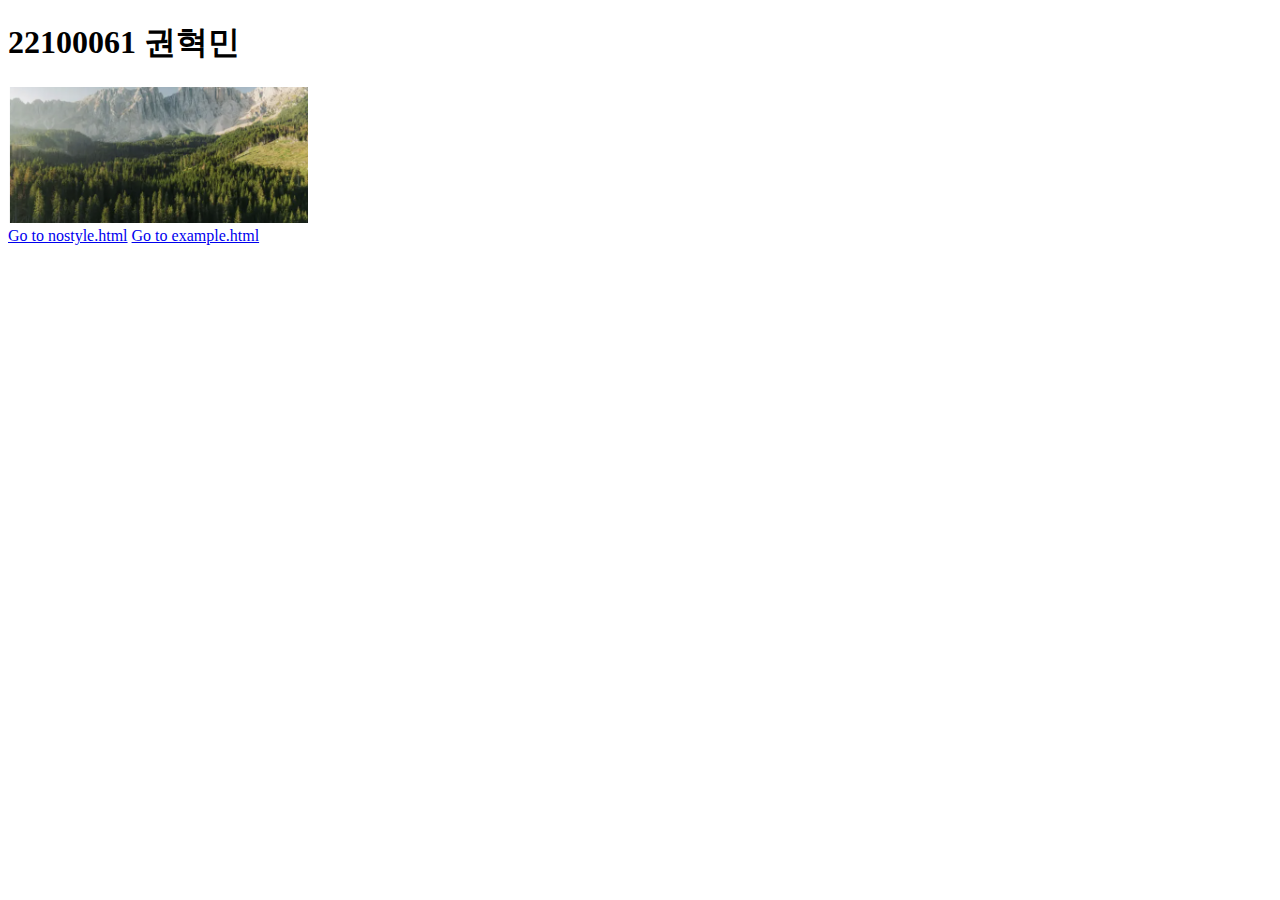
<file: index.html>
<!DOCTYPE html>
<html lang="en">
<head>
    <meta charset="UTF-8">
    <meta name="viewport" content="width=device-width, initial-scale=1.0">
    <title>Document</title>
</head>
<body>
    <h1>22100061 권혁민</h1>
    <img src="img/mountain.png" width="300"/><br>
    <a href="nostyle.html">Go to nostyle.html</a>
    <a href="example.html">Go to example.html</a>
</body>
</html>
</file>
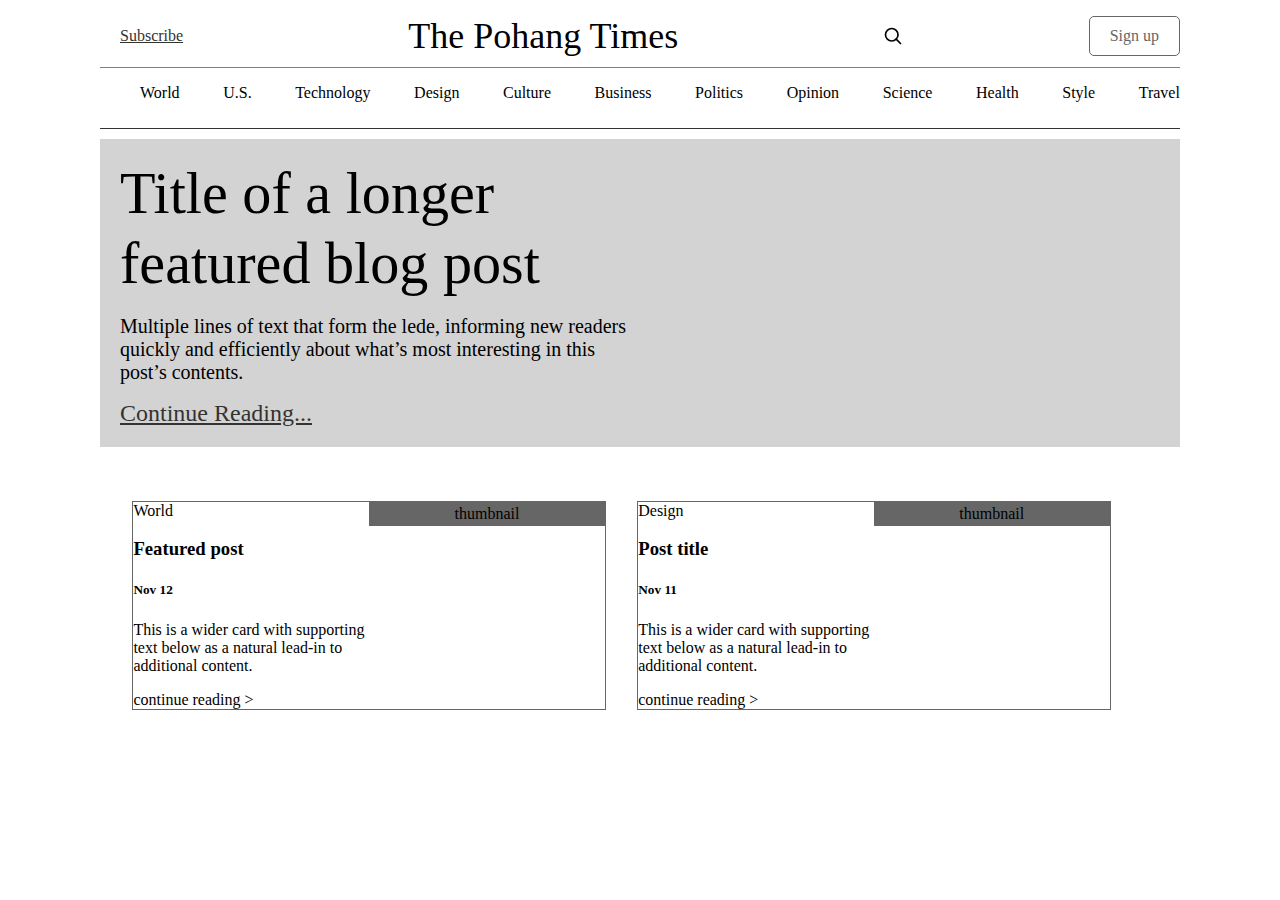
<file: example.html>
<!DOCTYPE html>
<html lang="en">

<head>
    <meta charset="UTF-8">
    <meta name="viewport" content="width=device-width, initial-scale=1.0">
    <title>Example for Blog</title>
    <link href="css/example.css" rel="stylesheet" type="text/css" />
</head>

<body>
    <div id="container">
        <header>
            <nav id="mainheader">
                <ul>
                    <li><a href="#" class="subscribe">Subscribe</a></li>
                    <li><a href="#" class="pohang-times">The Pohang Times</a></li>
                    <svg xmlns="http://www.w3.org/2000/svg" width="20" height="20" fill="none" stroke="currentColor"
                        stroke-linecap="round" stroke-linejoin="round" stroke-width="2" class="mx-3" role="img"
                        viewBox="0 0 24 24">
                        <title>Search</title>
                        <circle cx="10.5" cy="10.5" r="7.5"></circle>
                        <path d="M21 21l-5.2-5.2"></path>
                    </svg>
                    <li><a href="#" class="sign-up">Sign up</a></li>
                </ul>
            </nav>
        </header>

        <div id="menu">
            <ul id="menubar">
                <li>World</li>
                <li>U.S.</li>
                <li>Technology</li>
                <li>Design</li>
                <li>Culture</li>
                <li>Business</li>
                <li>Politics</li>
                <li>Opinion</li>
                <li>Science</li>
                <li>Health</li>
                <li>Style</li>
                <li>Travel</li>
            </ul>
        </div>
        <div id="mainnews">
            <div id="mainnewsletter">
                <h1>Title of a longer featured blog post</h1>
                <p>Multiple lines of text that form the lede, informing new readers quickly and efficiently about what’s most interesting in this post’s contents.</p>
                <a href="#">Continue Reading...</a>
            </div>
            <div id="mainnewsblank">
            </div>
        </div>
        <div id="subnews">
            <div id="subnews1">
                <div id="contents">
                    <div id="topic">
                        World
                    </div>
                    <div id="subnewsTitle">
                        <h3>Featured post</h3>
                        <h5>Nov 12</h5>
                    </div>
                    <p>This is a wider card with supporting text below as a natural lead-in to additional content.</p>
                    <div id="continuereading">continue reading ></div>
                </div>
                <div id="thumbnail">thumbnail</div>
            </div>
            <div id="subnews2">
                <div id="contents">
                    <div id="topic">
                        Design
                    </div>
                    <div id="subnewsTitle">
                        <h3>Post title</h3>
                        <h5>Nov 11</h5>
                    </div>
                    <p>This is a wider card with supporting text below as a natural lead-in to additional content.</p>
                    <div id="continuereading">continue reading ></div>
                </div>
                <div id="thumbnail">thumbnail</div>

            </div>
        </div>
    </div>
</body>

</html>
</file>
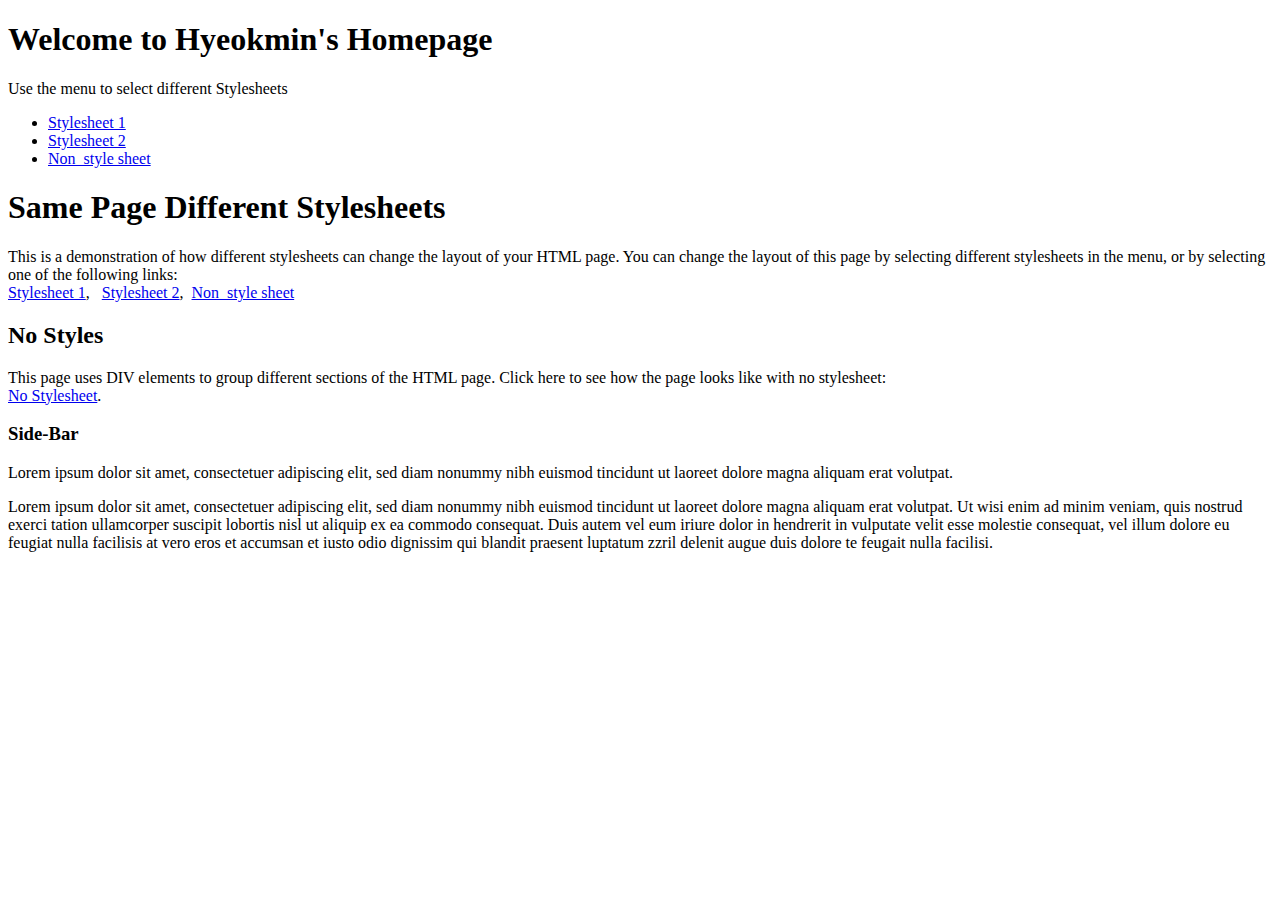
<file: nostyle.html>
<!DOCTYPE html>
<html lang="en">

<head>
    <meta charset="UTF-8">
    <meta name="viewport" content="width=device-width, initial-scale=1.0">
    <title>nostyle</title>
</head>

<body>

    <div class="container wrapper">
        <div id="top">
            <h1>Welcome to Hyeokmin's Homepage</h1>
            <p>Use the menu to select different Stylesheets</p>
        </div>
        <div class="wrapper">
            <div id="menubar">
                <ul id="menulist">
                    <li class="menuitem"><a href="stylesheet1.html">Stylesheet 1</a></li>
                    <li class="menuitem"><a href="stylesheet2.html">Stylesheet 2</a></li>
                    <li class="menuitem"><a href="nostyle.html">Non_style sheet</a></li>
                </ul>
            </div>
            <div id="main">
                <h1>Same Page Different Stylesheets</h1>
                <p>This is a demonstration of how different stylesheets can change the layout of your HTML page. You can
                    change the layout of this page by selecting different stylesheets in the menu, or by selecting one
                    of the following links:<br>
                    <a href="stylesheet1.html">Stylesheet 1</a></li>, &nbsp;
                    <a href="stylesheet2.html">Stylesheet 2</a></li>,&nbsp;
                    <a href="nostyle.html">Non_style sheet</a></li>
                </p>
                <h2>No Styles</h2>
                <p>This page uses DIV elements to group different sections of the HTML page. Click here to see how the
                    page looks like with no stylesheet:<br><a href="nostyle.html">No Stylesheet</a>.</p>
            </div>
            <div id="sidebar">
                <h3>Side-Bar</h3>
                <p>Lorem ipsum dolor sit amet, consectetuer adipiscing elit, sed diam nonummy nibh euismod tincidunt ut
                    laoreet dolore magna aliquam erat volutpat.</p>
            </div>
        </div>


        <div id="bottom">
            Lorem ipsum dolor sit amet, consectetuer adipiscing elit, sed diam nonummy nibh euismod tincidunt ut laoreet
            dolore magna aliquam erat volutpat. Ut wisi enim ad minim veniam, quis nostrud exerci tation ullamcorper
            suscipit lobortis nisl ut aliquip ex ea commodo consequat. Duis autem vel eum iriure dolor in hendrerit in
            vulputate velit esse molestie consequat, vel illum dolore eu feugiat nulla facilisis at vero eros et
            accumsan et iusto odio dignissim qui blandit praesent luptatum zzril delenit augue duis dolore te feugait
            nulla facilisi.
        </div>
    </div>

</html>
</file>
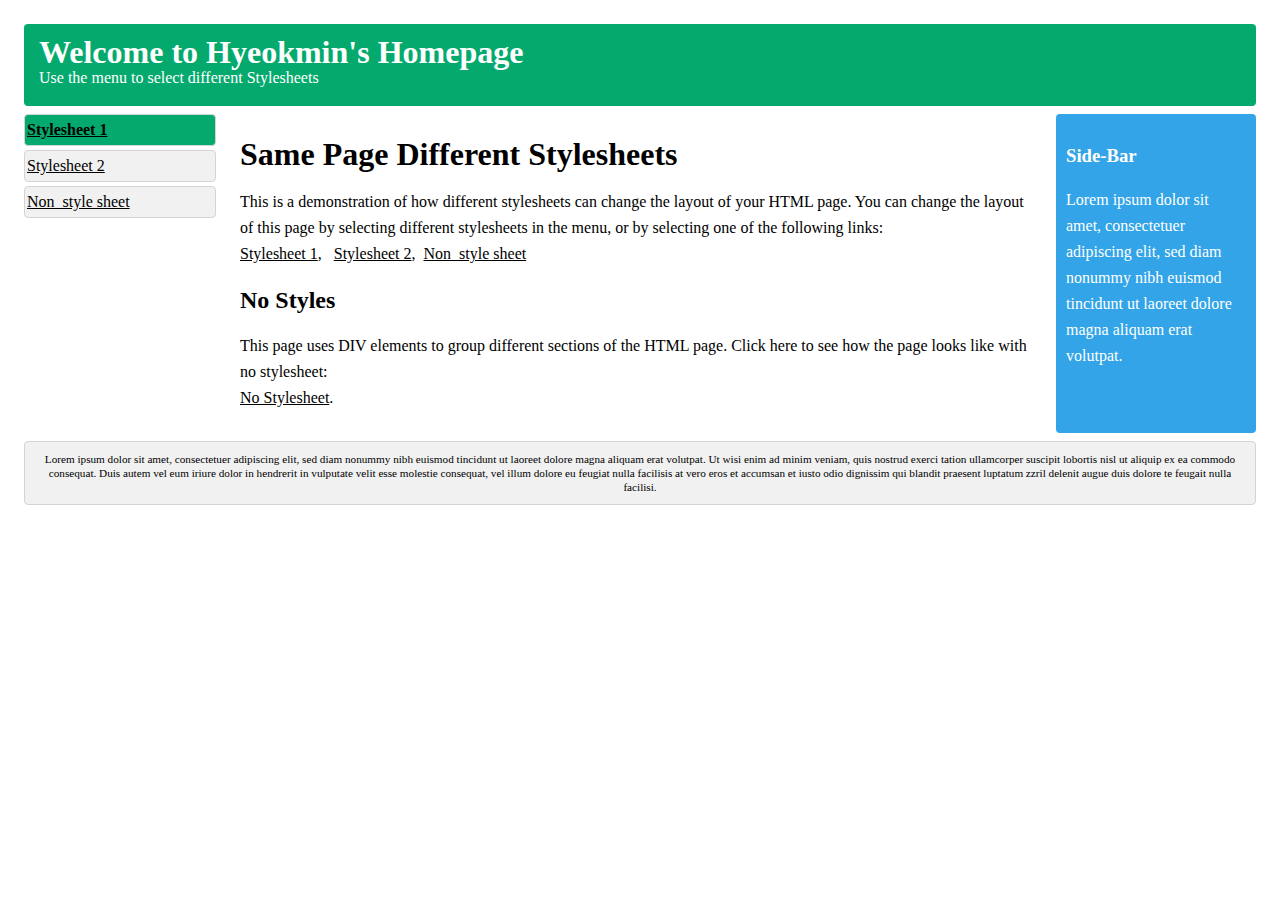
<file: stylesheet1.html>
<!DOCTYPE html>
<html lang="en">

<head>
    <meta charset="UTF-8">
    <meta name="viewport" content="width=device-width, initial-scale=1.0">
    <title>Stylesheet1</title>
    <link href="css/style1.css" rel="stylesheet" type="text/css" />
</head>

<body>

    <div class="container wrapper">
        <div id="top">
            <h1>Welcome to Hyeokmin's Homepage</h1>
            <p>Use the menu to select different Stylesheets</p>
        </div>
        <div class="wrapper">
            <div id="menubar">
                <ul id="menulist">
                    <li class="menuitem"><a href="stylesheet1.html">Stylesheet 1</a></li>
                    <li class="menuitem"><a href="stylesheet2.html">Stylesheet 2</a></li>
                    <li class="menuitem"><a href="nostyle.html">Non_style sheet</a></li>
                </ul>
            </div>
            <div id="main">
                <h1>Same Page Different Stylesheets</h1>
                <p>This is a demonstration of how different stylesheets can change the layout of your HTML page. You can
                    change the layout of this page by selecting different stylesheets in the menu, or by selecting one
                    of the following links:<br>
                    <a href="stylesheet1.html">Stylesheet 1</a></li>, &nbsp;
                    <a href="stylesheet2.html">Stylesheet 2</a></li>,&nbsp;
                    <a href="nostyle.html">Non_style sheet</a></li>
                </p>
                <h2>No Styles</h2>
                <p>This page uses DIV elements to group different sections of the HTML page. Click here to see how the
                    page looks like with no stylesheet:<br><a href="nostyle.html">No Stylesheet</a>.</p>
            </div>
            <div id="sidebar">
                <h3>Side-Bar</h3>
                <p>Lorem ipsum dolor sit amet, consectetuer adipiscing elit, sed diam nonummy nibh euismod tincidunt ut
                    laoreet dolore magna aliquam erat volutpat.</p>
            </div>
        </div>


        <div id="bottom">
            Lorem ipsum dolor sit amet, consectetuer adipiscing elit, sed diam nonummy nibh euismod tincidunt ut laoreet
            dolore magna aliquam erat volutpat. Ut wisi enim ad minim veniam, quis nostrud exerci tation ullamcorper
            suscipit lobortis nisl ut aliquip ex ea commodo consequat. Duis autem vel eum iriure dolor in hendrerit in
            vulputate velit esse molestie consequat, vel illum dolore eu feugiat nulla facilisis at vero eros et
            accumsan et iusto odio dignissim qui blandit praesent luptatum zzril delenit augue duis dolore te feugait
            nulla facilisi.
        </div>
    </div>

</html>
</file>
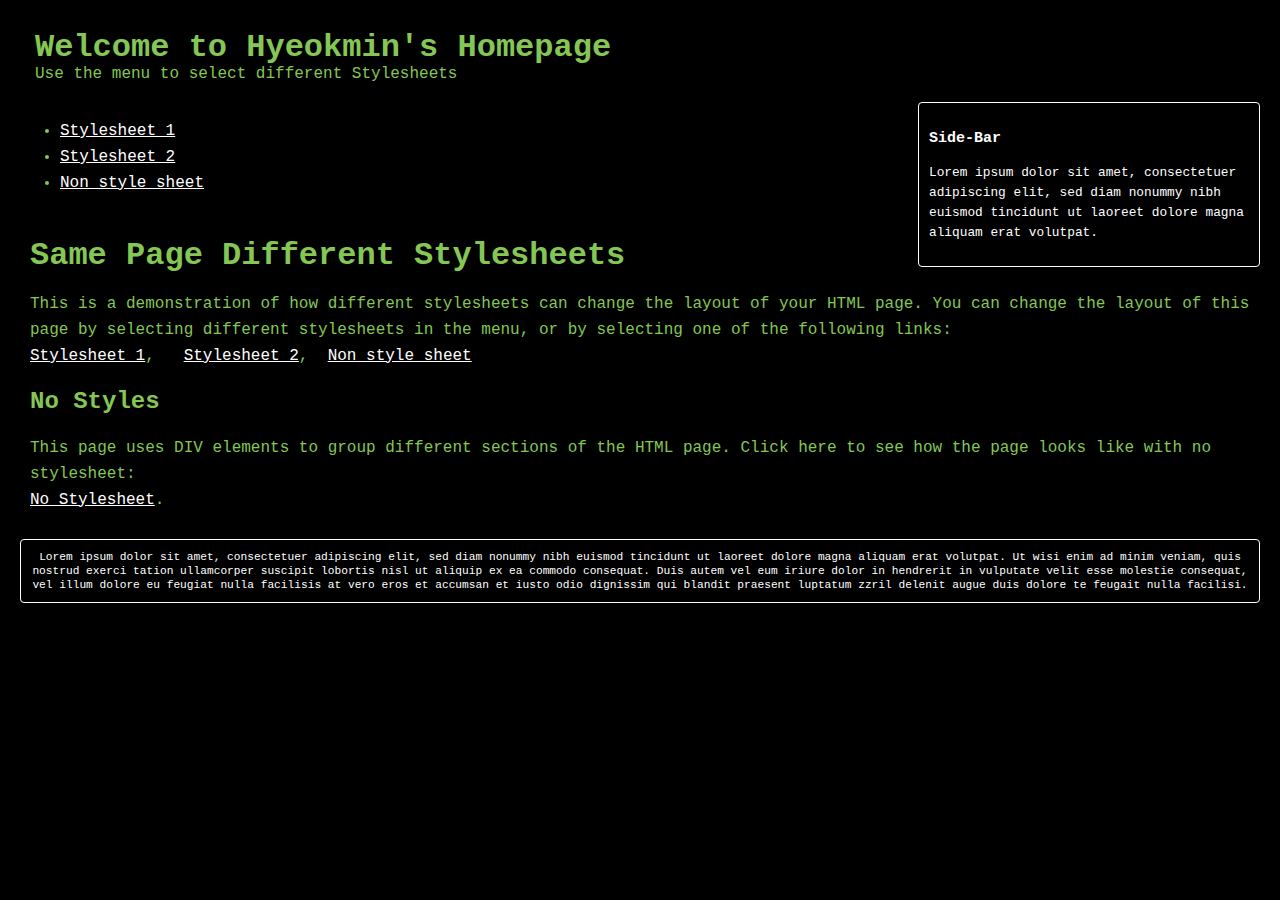
<file: stylesheet2.html>
<!DOCTYPE html>
<html lang="en">

<head>
    <meta charset="UTF-8">
    <meta name="viewport" content="width=device-width, initial-scale=1.0">
    <title>Stylesheet2</title>
    <link href="css/style2.css" rel="stylesheet" type="text/css" />
</head>

<body>

    <div class="container wrapper">
        <div id="top">
            <h1>Welcome to Hyeokmin's Homepage</h1>
            <p>Use the menu to select different Stylesheets</p>
        </div>
        <div class="wrapper">
            <div id="menubar">
                <ul id="menulist">
                    <li class="menuitem"><a href="stylesheet1.html">Stylesheet 1</a></li>
                    <li class="menuitem"><a href="stylesheet2.html">Stylesheet 2</a></li>
                    <li class="menuitem"><a href="nostyle.html">Non_style sheet</a></li>
                </ul>
            </div>
            <div id="main">
                <h1>Same Page Different Stylesheets</h1>
                <p>This is a demonstration of how different stylesheets can change the layout of your HTML page. You can
                    change the layout of this page by selecting different stylesheets in the menu, or by selecting one
                    of the following links:<br>
                    <a href="stylesheet1.html">Stylesheet 1</a></li>, &nbsp;
                    <a href="stylesheet2.html">Stylesheet 2</a></li>,&nbsp;
                    <a href="nostyle.html">Non_style sheet</a></li>
                </p>
                <h2>No Styles</h2>
                <p>This page uses DIV elements to group different sections of the HTML page. Click here to see how the
                    page looks like with no stylesheet:<br><a href="nostyle.html">No Stylesheet</a>.</p>
            </div>
            <div id="sidebar">
                <h3>Side-Bar</h3>
                <p>Lorem ipsum dolor sit amet, consectetuer adipiscing elit, sed diam nonummy nibh euismod tincidunt ut
                    laoreet dolore magna aliquam erat volutpat.</p>
            </div>
        </div>


        <div id="bottom">
            Lorem ipsum dolor sit amet, consectetuer adipiscing elit, sed diam nonummy nibh euismod tincidunt ut laoreet
            dolore magna aliquam erat volutpat. Ut wisi enim ad minim veniam, quis nostrud exerci tation ullamcorper
            suscipit lobortis nisl ut aliquip ex ea commodo consequat. Duis autem vel eum iriure dolor in hendrerit in
            vulputate velit esse molestie consequat, vel illum dolore eu feugiat nulla facilisis at vero eros et
            accumsan et iusto odio dignissim qui blandit praesent luptatum zzril delenit augue duis dolore te feugait
            nulla facilisi.
        </div>
    </div>

</html>
</file>
<file: css/example.css>
body {
    height: 40vh;
    margin: 0;
    padding: 0;
}

#mainheader ul {
    list-style: none;
    padding: 0;
    margin: 0;
    display: flex;
    justify-content: space-between;
    align-items: center;
}

#mainheader li {
    text-align: center;
}

#mainheader a {
    font-size: 16px;
    padding: 10px 20px;
    display: inline-block;
}

#mainheader .subscribe {
    text-align: left;
    color: #333;
}

#menu ul {
    list-style: none;
    justify-content: space-between;
    display: flex;
    text-align: left;
}

#menu {
    margin: 0;
    padding: 0;
    border-bottom: 0.5px solid #333;
    padding-bottom: 10px;
}

#mainheader .pohang-times {
    text-decoration: none;
    color: black;
    font-family: "Playfair Display", Georgia, "Times New Roman", serif;
    font-size: 2.25rem;
}

#mainheader .sign-up {
    text-decoration: none;
    text-align: right;
    color: #666;
    background-color: #ffffff;
    border-radius: 5px;
    padding: 10px 20px;
    border: 1px solid #666;
}

#container {
    margin-top: 5px;
    margin-left: 100px;
    margin-right: 100px;
    margin-bottom: auto;
    height: 100%;
}

header {
    border-bottom: 0.5px solid gray;
}

#mainnews {
    display: flex;
    margin-top: 10px;
    width: 100%;
    height: auto;
    background-color: #d3d3d3;
    padding: 20px;
    box-sizing: border-box;
    overflow: hidden; 
}

#mainnewsletter {
    flex: 1;
    padding-right: 20px;
    box-sizing: border-box;
    overflow: hidden; 
}

#mainnewsblank {
    flex: 1;
}

#mainnews h1 {
    font-size: calc(1.475rem + 2.7vw);
    font-weight: 300;
    line-height: 1.2;
    margin: 0;
    overflow-wrap: break-word; 
}

#mainnewsletter p {
    margin-top: 1rem !important;
    margin-bottom: 1rem !important;
    font-size: 1.25rem;
    font-weight: 300;
    overflow-wrap: break-word; 
}

#mainnewsletter a {
    font-size: 1.5rem;
    color: #333;
    text-decoration: none;
    overflow-wrap: break-word; 
}

h1,
h2,
h3,
h4,
h5,
h6 {
    font-family: "Playfair Display", Georgia, "Times New Roman", serif;
}

#subnews1 {
    width: 45%;
    float: left;
    border: 1px solid #666;
    height: auto; 
    overflow: hidden;
}

#subnews2 {
    width: 45%;
    float: left;
    margin-left: 3%;
    border: 1px solid #666;
    height: auto; 
    overflow: hidden;
}

#subnews {
    margin-left: 3%;
    height: auto; 
    padding-top: 5%;
}

#subnews #contents {
    float: left;
    width: 50%;
    overflow-wrap: break-word;
}

#subnews #thumbnail {
    float: left;
    width: 50%;
    height: 100%;
    background-color: #666;
    text-align: center;
    line-height: 1.5; 
    display: flex;
    align-items: center;
    justify-content: center;
    overflow: hidden; 
}

#mainnewsletter a {
    text-decoration: underline;
}
</file>
<file: css/style1.css>
body {
    font: 100% Lucida Sans, Verdana;
    margin: 20px;
    line-height: 26px;
}

.container {
    overflow-x: 900px;
}

.wrapper {
    position: relative;
    overflow: auto;
}

#top, #sidebar, #bottom, .menuitem {
    border-radius: 4px;
    margin: 4px;
}

#top {
    background-color: #04AA6D;
    color: #ffffff;
    padding: 15px;
}

#menubar {
    width: 200px;
    float: left
}

#main {
    padding: 10px;
    margin: 0 210px;
}

#sidebar {
    background-color: #32a4e7;
    color: #ffffff;
    padding: 10px;
    width: 180px;
    bottom: 0;
    top: 0;
    right: 0;
    position: absolute;
}

#bottom {
    border: 1px solid #d4d4d4;
    background-color: #f1f1f1;
    text-align: center;
    padding: 10px;
    font-size: 70%;
    line-height: 14px;
}

#top h1, #top p, #menulist {
    margin: 0;
    padding: 0;
}

.menuitem {
    background-color: #f1f1f1;
    border: 1px solid #d4d4d4;
    list-style-type: none;
    padding: 2px;
    cursor: pointer;
}

.menuitem:hover {
    background-color: #ffffff;
}

.menuitem:first-child {
   background-color:#04AA6D;
   color: white;
   font-weight:bold;
}

a {
    color: #000000;
    text-decoration: underline;
}

a:hover {
    text-decoration: none;
}
</file>
<file: css/style2.css>
body {
    font: 100% Courier New;
    margin: 20px;
    line-height: 26px;
    background-color: #000000;
}

.container {
    overflow-x: 900px;
}

.wrapper {
    position: relative;
    overflow: auto;
}

#top {
    color: #84c754;
    padding: 15px;
}

#main {
    padding: 10px;
    color: #84c754;
}

#sidebar {
    color: #ffffff;
    border: 1px solid #ffffff;
    border-radius: 4px;
    padding: 10px;
    width: 320px;
    top: 0;
    right: 0;
    position: absolute;
    font-size: 80%;
    line-height: 20px;
}

#bottom {
    border: 1px solid #ffffff;
    border-radius: 4px;
    color: #ffffff;
    text-align: center;
    padding: 10px;
    font-size: 70%;
    line-height: 14px;
}

#top h1,#top p {
    margin: 0;
}

.menuitem {
    color: #84c754;
    cursor: pointer;
}

.menuitem:nth-child(4) {
    color:white;
    font-weight:bold;
}

.menuitem:hover {
    color: #ffffff;
}

a {
    color: #ffffff;
}

a:hover {
    color: #84c754;
}
</file>
